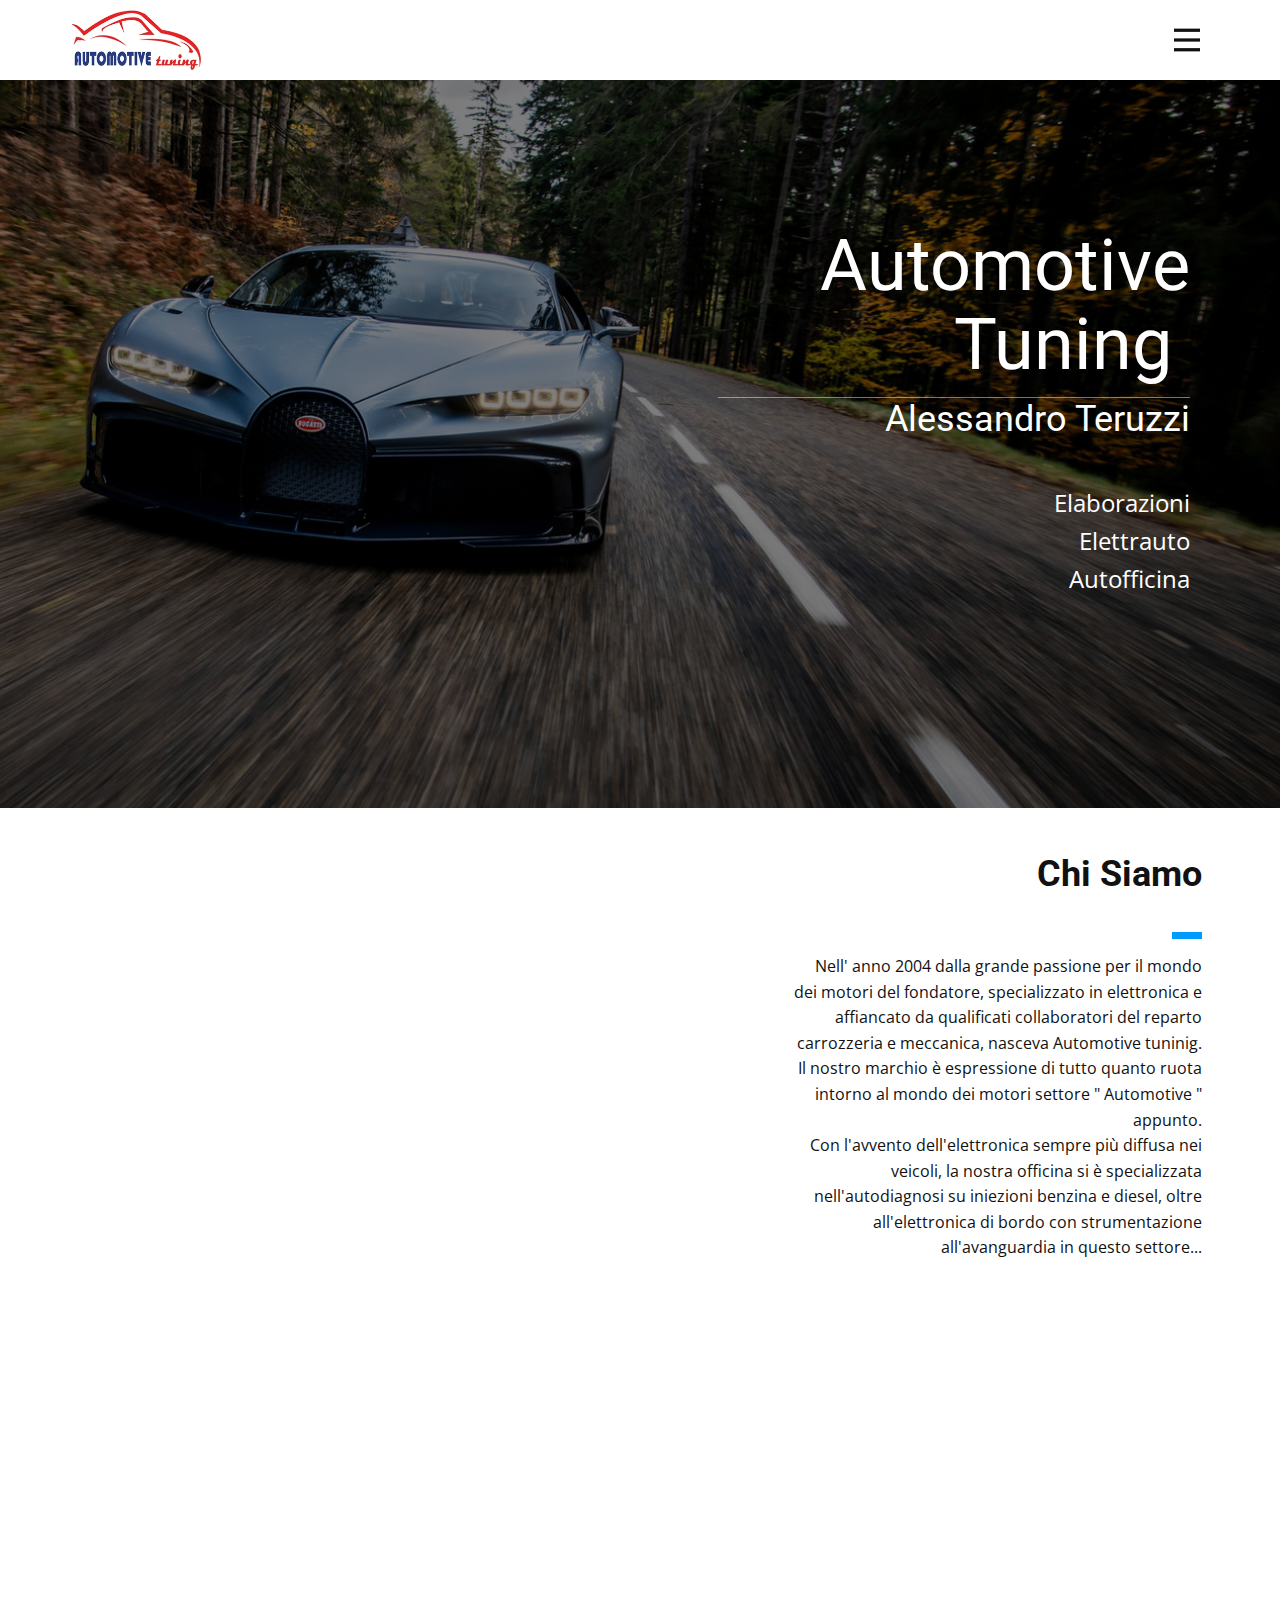
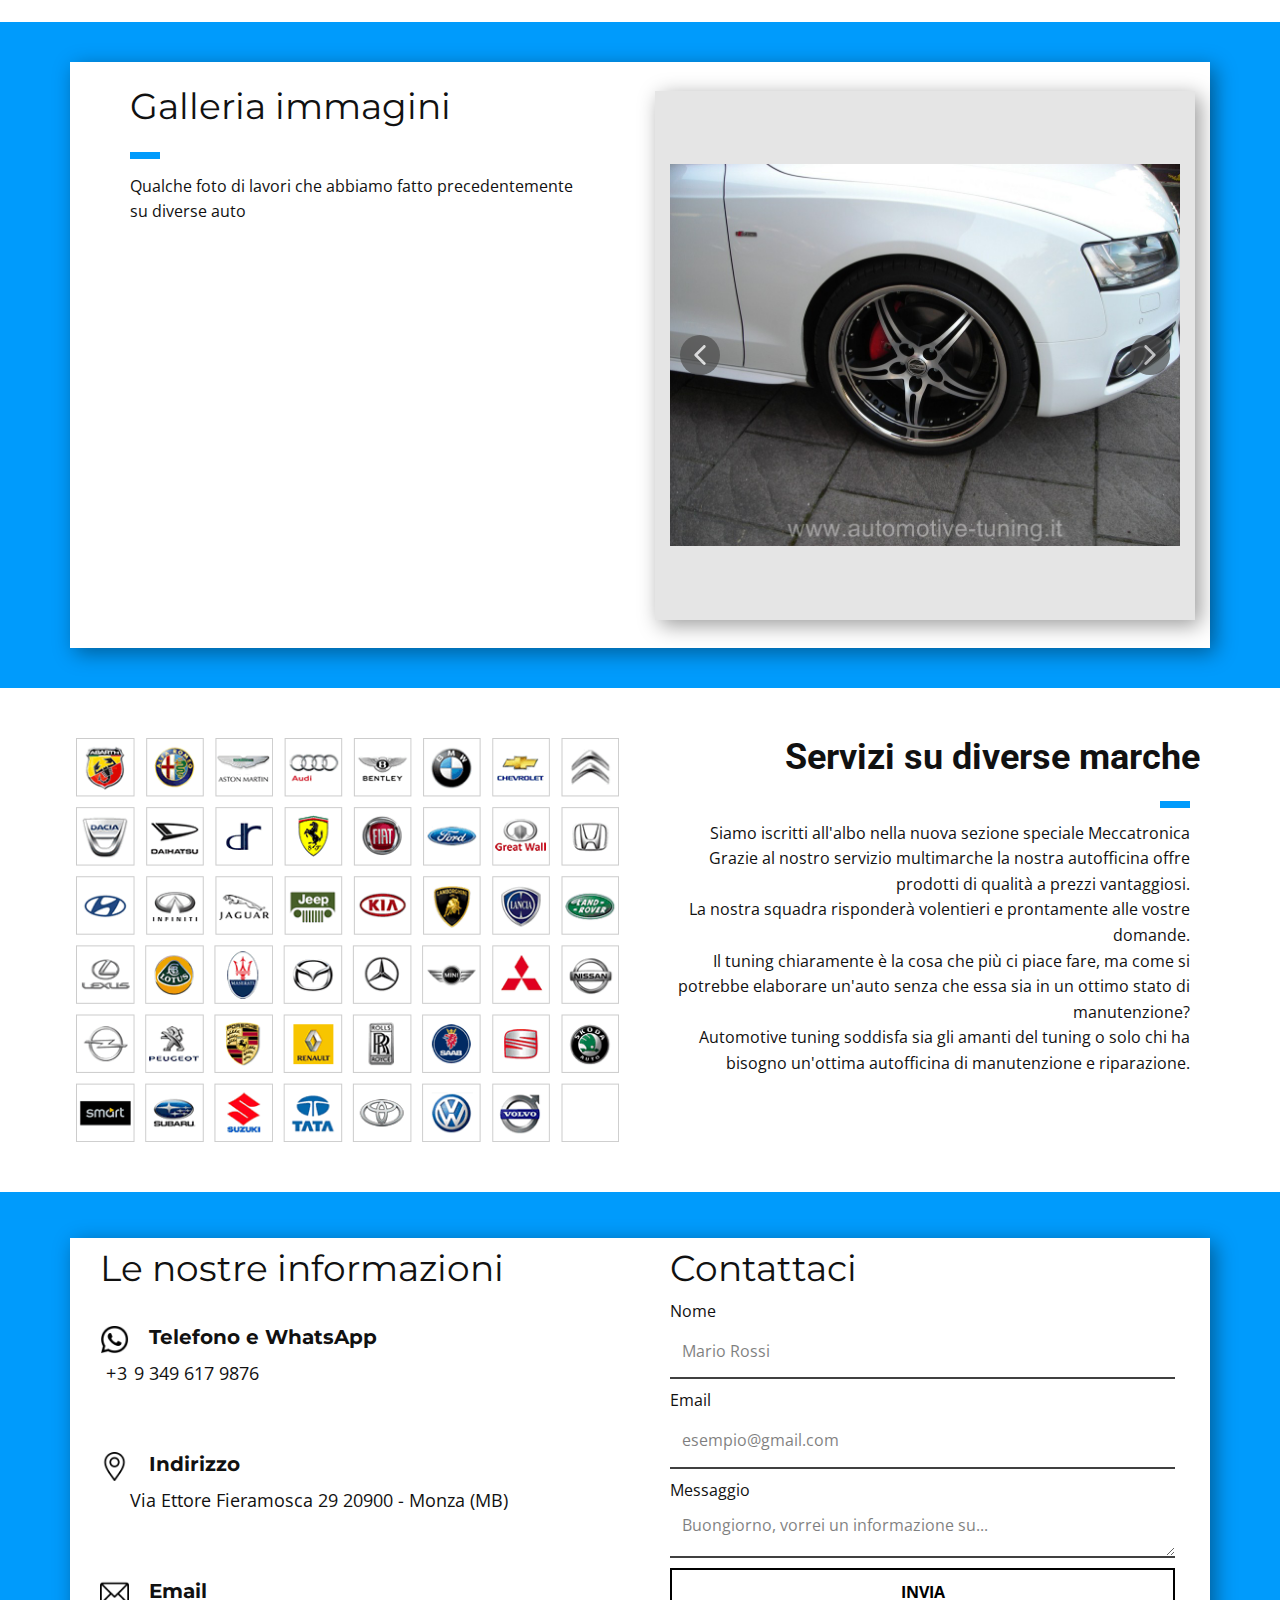
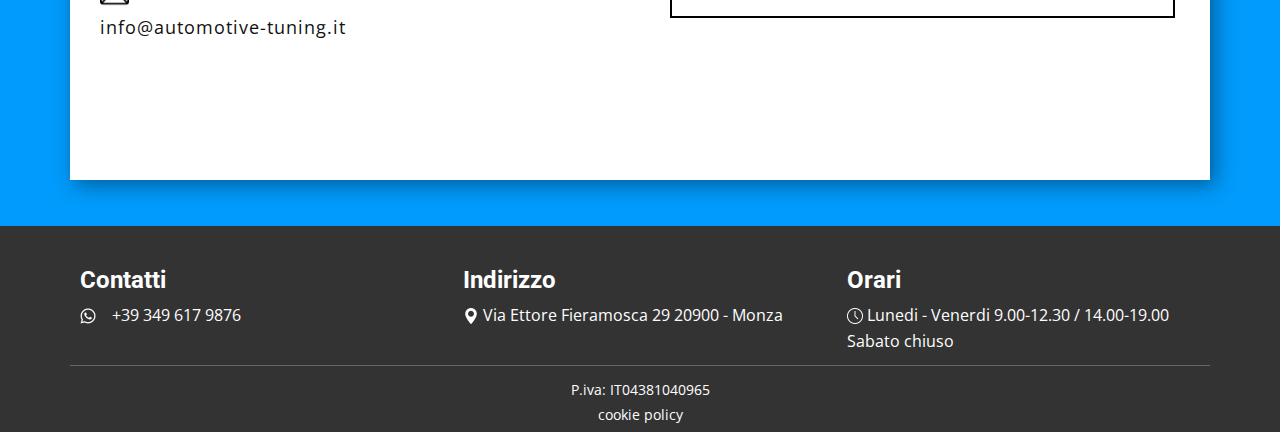
<file: index.html>
<!DOCTYPE html>
<html style="font-size: 16px;" lang="it"><head>
    <meta name="viewport" content="width=device-width, initial-scale=1.0">
    <meta charset="utf-8">
    <meta name="keywords" content="Uber&amp;apos;s aerial taxi play, Seeking an International&nbsp;Launch City, Everything is changing, Meet a model of&nbsp;flying taxi, Contact Uber, Is The Sleek Ride-Sharing Aircraft The Future Of Transportation?, This is Listof Resent News">
    <meta name="description" content="">
    <meta name="robots" content="noindex">
    <title>Home</title>
    <link rel="stylesheet" href="nicepage.css" media="screen">
<link rel="stylesheet" href="Home.css" media="screen">
    <script class="u-script" type="text/javascript" src="jquery.js" defer=""></script>
    <script class="u-script" type="text/javascript" src="nicepage.js" defer=""></script>
    <meta name="generator" content="Nicepage 5.9.10, nicepage.com">
    <meta name="referrer" content="origin">
    <link id="u-theme-google-font" rel="stylesheet" href="https://fonts.googleapis.com/css?family=Roboto:100,100i,300,300i,400,400i,500,500i,700,700i,900,900i|Open+Sans:300,300i,400,400i,500,500i,600,600i,700,700i,800,800i">
    <link id="u-page-google-font" rel="stylesheet" href="https://fonts.googleapis.com/css?family=Montserrat:100,100i,200,200i,300,300i,400,400i,500,500i,600,600i,700,700i,800,800i,900,900i">
    
    
    
    
    
    
    <script type="application/ld+json">{
		"@context": "http://schema.org",
		"@type": "Organization",
		"name": "Automotive Blu",
		"logo": "images/mt.jpg"
}</script>
    <meta name="theme-color" content="#009bfc">
    <meta property="og:title" content="Home">
    <meta property="og:description" content="">
    <meta property="og:type" content="website">
  <meta data-intl-tel-input-cdn-path="intlTelInput/"></head>
  <body data-home-page="Home.html" data-home-page-title="Home" class="u-body u-xl-mode" data-lang="it"><header class="u-clearfix u-header u-white u-header" id="sec-04a3"><div class="u-clearfix u-sheet u-sheet-1">
        <a href="https://nicepage.com" class="u-image u-logo u-image-1" data-image-width="260" data-image-height="126">
          <img src="images/mt.jpg" class="u-logo-image u-logo-image-1">
        </a>
        <nav class="u-menu u-menu-hamburger u-offcanvas u-menu-1" data-responsive-from="XL">
          <div class="menu-collapse" style="font-size: 1rem; letter-spacing: 0px;">
            <a class="u-button-style u-custom-left-right-menu-spacing u-custom-padding-bottom u-custom-top-bottom-menu-spacing u-nav-link u-text-active-palette-1-base u-text-hover-palette-2-base" href="#" style="padding: 5px 10px; font-size: calc(1em + 10px);">
              <svg class="u-svg-link" viewBox="0 0 24 24"><use xmlns:xlink="http://www.w3.org/1999/xlink" xlink:href="#menu-hamburger"></use></svg>
              <svg class="u-svg-content" version="1.1" id="menu-hamburger" viewBox="0 0 16 16" x="0px" y="0px" xmlns:xlink="http://www.w3.org/1999/xlink" xmlns="http://www.w3.org/2000/svg"><g><rect y="1" width="16" height="2"></rect><rect y="7" width="16" height="2"></rect><rect y="13" width="16" height="2"></rect>
</g></svg>
            </a>
          </div>
          <div class="u-custom-menu u-nav-container">
            <ul class="u-nav u-spacing-25 u-unstyled u-nav-1"><li class="u-nav-item"><a class="u-button-style u-nav-link u-text-body-color" href="Home.html">Home</a>
</li><li class="u-nav-item"><a class="u-button-style u-nav-link u-text-body-color" href="#">Azzurro</a>
</li><li class="u-nav-item"><a class="u-button-style u-nav-link u-text-body-color" href="#">Rosso</a>
</li></ul>
          </div>
          <div class="u-custom-menu u-nav-container-collapse">
            <div class="u-black u-container-style u-inner-container-layout u-opacity u-opacity-95 u-sidenav">
              <div class="u-inner-container-layout u-sidenav-overflow">
                <div class="u-menu-close"></div>
                <ul class="u-align-center u-nav u-popupmenu-items u-unstyled u-nav-2"><li class="u-nav-item"><a class="u-button-style u-nav-link" href="Home.html">Home</a>
</li><li class="u-nav-item"><a class="u-button-style u-nav-link" href="#">Azzurro</a>
</li><li class="u-nav-item"><a class="u-button-style u-nav-link" href="#">Rosso</a>
</li></ul>
              </div>
            </div>
            <div class="u-black u-menu-overlay u-opacity u-opacity-70"></div>
          </div>
        </nav>
      </div></header> 
    <section class="u-clearfix u-image u-shading u-section-1" src="" id="sec-5d33" data-image-width="1920" data-image-height="1080">
      <div class="u-clearfix u-sheet u-sheet-1">
        <div class="u-align-right u-container-style u-expanded-width-sm u-expanded-width-xs u-group u-similar-fill u-group-1">
          <div class="u-container-layout u-valign-middle-md u-container-layout-1">
            <h1 class="u-text u-title u-text-1">Automotive Tuning&nbsp;<span style="font-size: 3rem;">
                <br>
              </span>
            </h1>
            <div class="u-border-1 u-border-white u-line u-line-horizontal u-opacity u-opacity-45 u-line-1"></div>
            <h3 class="u-text u-text-default u-text-2">Alessandro Teruzzi</h3>
            <p class="u-large-text u-text u-text-variant u-text-3">Elaborazioni<br>Elettrauto<br>Autofficina
            </p>
          </div>
        </div>
      </div>
    </section>
    <section class="u-clearfix u-section-2" id="sec-1eba">
      <div class="u-clearfix u-sheet u-sheet-1">
        <div class="u-clearfix u-expanded-width-xs u-gutter-20 u-layout-wrap u-layout-wrap-1">
          <div class="u-gutter-0 u-layout">
            <div class="u-layout-col">
              <div class="u-size-30">
                <div class="u-layout-row">
                  <div class="u-align-center u-container-style u-layout-cell u-left-cell u-size-30 u-white u-layout-cell-1" data-animation-name="customAnimationIn" data-animation-duration="1000">
                    <div class="u-border-1 u-border-grey-15 u-container-layout u-valign-top u-container-layout-1"><span class="u-file-icon u-icon u-icon-circle u-palette-1-base u-text-white u-icon-1"><img src="images/3389815-3208ccf6.png" alt=""></span>
                      <h4 class="u-custom-font u-heading-font u-text u-text-1">Oscuramento Vetri</h4>
                      <p class="u-text u-text-2"> Oscuramento vetri omologato per Privacy, riparo dal sole e sicurezza, (infatti un vetro con pellicola in caso di rottura limiterà la proiezione dei cristalli verso gli occupanti del veicolo perchè saranno trattenuti dalla pellicola stessa).<br>Tuning esetito
                      </p>
                    </div>
                  </div>
                  <div class="u-align-center u-container-style u-layout-cell u-right-cell u-size-30 u-white u-layout-cell-2" data-animation-name="customAnimationIn" data-animation-duration="1000">
                    <div class="u-border-1 u-border-grey-15 u-container-layout u-valign-top-xl u-container-layout-2"><span class="u-file-icon u-icon u-icon-circle u-palette-1-base u-text-white u-icon-2"><img src="images/9593361-f137f9d2.png" alt=""></span>
                      <h4 class="u-custom-font u-heading-font u-text u-text-3">Vendita e installazione scarichi e filtri sportivi</h4>
                      <p class="u-text u-text-4"> Vendita e installazione scarichi sportivi completi e non, per ogni esigenza.
Trattiamo più di 10 marchi di famosi produttori sia italiani sia esteri. Filtri aria sportivi a pannello e kit specifici ad aspirazione diretta per alte prestazioni detti anche CAI (cold air intake)<br>
                      </p>
                    </div>
                  </div>
                </div>
              </div>
              <div class="u-size-30">
                <div class="u-layout-row">
                  <div class="u-align-center u-container-style u-layout-cell u-left-cell u-size-30 u-white u-layout-cell-3" data-animation-name="customAnimationIn" data-animation-duration="1000">
                    <div class="u-border-1 u-border-grey-15 u-container-layout u-valign-top u-container-layout-3"><span class="u-file-icon u-icon u-icon-circle u-palette-1-base u-text-white u-icon-3"><img src="images/31823-2294f9e8.png" alt=""></span>
                      <h4 class="u-custom-font u-heading-font u-text u-text-5">Tagliandi e revisioni</h4>
                      <p class="u-text u-text-6">Tagliandi, olio, filtri freni, e revisioni su una vasta gamma di auto.<br>Ricarica climatizzatori, autodiagnosi elettronica, autorparazioni&nbsp;
                      </p>
                    </div>
                  </div>
                  <div class="u-align-center u-container-style u-layout-cell u-right-cell u-size-30 u-white u-layout-cell-4" data-animation-name="customAnimationIn" data-animation-duration="1000">
                    <div class="u-border-1 u-border-grey-15 u-container-layout u-valign-top-xl u-container-layout-4"><span class="u-file-icon u-icon u-icon-circle u-palette-1-base u-text-white u-icon-4"><img src="images/6673979-336d9867.png" alt=""></span>
                      <h4 class="u-custom-font u-heading-font u-text u-text-7">Ottimizazione centraline<br>
                      </h4>
                      <p class="u-text u-text-8"> Ottimizzazione centraline iniezione e centraline aggiuntive, modifiche elettronice gestione FAP</p>
                    </div>
                  </div>
                </div>
              </div>
            </div>
          </div>
        </div>
        <div class="u-align-right-lg u-align-right-md u-align-right-sm u-align-right-xl u-container-style u-expanded-width-xs u-group u-similar-fill u-group-1">
          <div class="u-container-layout u-container-layout-5">
            <h2 class="u-align-center-xs u-text u-text-9">
              <span style="font-weight: 700;">Chi Siamo</span>
              <br>
            </h2>
            <div class="u-border-7 u-border-palette-1-base u-line u-line-horizontal u-line-1"></div>
            <p class="u-align-justify-xs u-text u-text-10"> Nell' anno 2004 dalla grande passione per il mondo dei motori del fondatore, specializzato in elettronica e affiancato da qualificati collaboratori del reparto carrozzeria e meccanica, nasceva Automotive tuninig.
Il nostro marchio è espressione di tutto quanto ruota intorno al mondo dei motori settore " Automotive " appunto.<br>Con l'avvento dell'elettronica sempre più diffusa nei veicoli, la nostra officina si è specializzata nell'autodiagnosi su iniezioni benzina e diesel,
oltre all'elettronica di bordo con strumentazione all'avanguardia in questo settore...
            </p>
          </div>
        </div>
      </div>
    </section>
    <section class="u-clearfix u-palette-1-base u-section-3" id="sec-5ad5">
      <div class="u-clearfix u-sheet u-valign-middle-xl u-sheet-1">
        <div class="u-container-style u-expanded-width u-grey-10 u-group u-group-1">
          <div class="u-container-layout u-container-layout-1">
            <div class="u-clearfix u-expanded-width u-gutter-0 u-layout-wrap u-white u-layout-wrap-1">
              <div class="u-gutter-0 u-layout">
                <div class="u-layout-row">
                  <div class="u-align-center-xs u-align-left-lg u-align-left-md u-align-left-sm u-align-left-xl u-container-style u-layout-cell u-size-30 u-layout-cell-1">
                    <div class="u-container-layout u-container-layout-2">
                      <h2 class="u-custom-font u-font-montserrat u-text u-text-1">Galleria immagini</h2>
                      <div class="u-border-7 u-border-palette-1-base u-line u-line-horizontal u-line-1"></div>
                      <p class="u-text u-text-2">Qualche foto di lavori che abbiamo fatto precedentemente su diverse auto</p>
                      <div class="u-shape u-shape-1"></div>
                      <div class="u-shape u-shape-2"></div>
                    </div>
                  </div>
                  <div class="u-container-style u-layout-cell u-size-30 u-layout-cell-2">
                    <div class="u-container-layout u-valign-middle u-container-layout-3">
                      <div class="u-container-style u-grey-10 u-group u-group-2">
                        <div class="u-container-layout u-valign-middle u-container-layout-4">
                          <div class="u-carousel u-gallery u-gallery-slider u-layout-carousel u-lightbox u-no-transition u-show-text-none u-gallery-1" data-interval="5000" data-u-ride="carousel" id="carousel-cf0f">
                            <ol class="u-absolute-hcenter u-carousel-indicators u-hidden u-carousel-indicators-1">
                              <li data-u-target="#carousel-cf0f" data-u-slide-to="0" class="u-active u-grey-70 u-shape-circle" style="width: 10px; height: 10px;"></li>
                              <li data-u-target="#carousel-cf0f" data-u-slide-to="1" class="u-grey-70 u-shape-circle" style="width: 10px; height: 10px;"></li>
                              <li data-u-target="#carousel-cf0f" data-u-slide-to="2" class="u-grey-70 u-shape-circle" style="width: 10px; height: 10px;"></li>
                              <li data-u-target="#carousel-cf0f" data-u-slide-to="3" class="u-grey-70 u-shape-circle" style="width: 10px; height: 10px;"></li>
                              <li data-u-target="#carousel-cf0f" data-u-slide-to="4" class="u-grey-70 u-shape-circle" style="width: 10px; height: 10px;"></li>
                              <li data-u-target="#carousel-cf0f" data-u-slide-to="5" class="u-grey-70 u-shape-circle" style="width: 10px; height: 10px;"></li>
                              <li data-u-target="#carousel-cf0f" data-u-slide-to="6" class="u-grey-70 u-shape-circle" style="width: 10px; height: 10px;"></li>
                              <li data-u-target="#carousel-cf0f" data-u-slide-to="7" class="u-grey-70 u-shape-circle" style="width: 10px; height: 10px;"></li>
                              <li data-u-target="#carousel-cf0f" data-u-slide-to="8" class="u-grey-70 u-shape-circle" style="width: 10px; height: 10px;"></li>
                              <li data-u-target="#carousel-cf0f" data-u-slide-to="9" class="u-grey-70 u-shape-circle" style="width: 10px; height: 10px;"></li>
                              <li data-u-target="#carousel-cf0f" data-u-slide-to="10" class="u-grey-70 u-shape-circle" style="width: 10px; height: 10px;"></li>
                            </ol>
                            <div class="u-carousel-inner u-gallery-inner" role="listbox">
                              <div class="u-active u-carousel-item u-effect-hover-zoom u-gallery-item u-carousel-item-1" data-image-width="1024" data-image-height="768">
                                <div class="u-back-slide">
                                  <img class="u-back-image u-expanded u-image-contain" src="images/DSCN2115_Copia.jfif">
                                </div>
                                <div class="u-align-center u-over-slide u-shading u-valign-bottom u-over-slide-1">
                                  <h3 class="u-gallery-heading"></h3>
                                  <p class="u-gallery-text"></p>
                                </div>
                                <style data-mode="XL" data-visited="true"></style>
                                <style data-mode="LG" data-visited="true"></style>
                                <style data-mode="MD"></style>
                                <style data-mode="SM"></style>
                                <style data-mode="XS" data-visited="true"></style>
                              </div>
                              <div class="u-carousel-item u-effect-hover-zoom u-gallery-item u-carousel-item-2">
                                <div class="u-back-slide" data-image-width="1062" data-image-height="1062">
                                  <img class="u-back-image u-expanded u-image-contain" src="images/333631723_921107018916387_8816393047424161190_n.webp" alt="">
                                </div>
                                <div class="u-align-center u-over-slide u-shading u-valign-bottom u-over-slide-2">
                                  <h3 class="u-gallery-heading"></h3>
                                  <p class="u-gallery-text"></p>
                                </div>
                              </div>
                              <div class="u-carousel-item u-effect-hover-zoom u-gallery-item u-carousel-item-3">
                                <div class="u-back-slide" data-image-width="480" data-image-height="566">
                                  <img class="u-back-image u-expanded u-image-contain" src="images/333341516_173638595382705_4378703202907935500_n.webp">
                                </div>
                                <div class="u-align-center u-over-slide u-shading u-valign-bottom u-over-slide-3">
                                  <h3 class="u-gallery-heading">Titolo di Esempio</h3>
                                  <p class="u-gallery-text">Esempio di Testo</p>
                                </div>
                              </div>
                              <div class="u-carousel-item u-effect-hover-zoom u-gallery-item u-carousel-item-4">
                                <div class="u-back-slide" data-image-width="1078" data-image-height="1078">
                                  <img class="u-back-image u-expanded u-image-contain u-back-image-4" src="images/333319716_754653125970388_2729235744894490060_n.webp">
                                </div>
                                <div class="u-align-center u-over-slide u-shading u-valign-bottom u-over-slide-4">
                                  <h3 class="u-gallery-heading">Titolo di Esempio</h3>
                                  <p class="u-gallery-text">Esempio di Testo</p>
                                </div>
                              </div>
                              <div class="u-carousel-item u-effect-hover-zoom u-gallery-item u-carousel-item-5">
                                <div class="u-back-slide" data-image-width="1080" data-image-height="1080">
                                  <img class="u-back-image u-expanded u-image-contain" src="images/341186561_624939552830760_3018879762247205338_n.webp">
                                </div>
                                <div class="u-align-center u-over-slide u-shading u-valign-bottom u-over-slide-5">
                                  <h3 class="u-gallery-heading">Titolo di Esempio</h3>
                                  <p class="u-gallery-text">Esempio di Testo</p>
                                </div>
                              </div>
                              <div class="u-carousel-item u-effect-hover-zoom u-gallery-item u-carousel-item-6">
                                <div class="u-back-slide" data-image-width="1080" data-image-height="1350">
                                  <img class="u-back-image u-expanded u-image-contain u-back-image-6" src="images/332167234_578697534148943_319769747460260079_n.webp">
                                </div>
                                <div class="u-align-center u-over-slide u-shading u-valign-bottom u-over-slide-6">
                                  <h3 class="u-gallery-heading">Titolo di Esempio</h3>
                                  <p class="u-gallery-text">Esempio di Testo</p>
                                </div>
                              </div>
                              <div class="u-carousel-item u-effect-hover-zoom u-gallery-item u-carousel-item-7" data-image-width="1024" data-image-height="768">
                                <div class="u-back-slide" data-image-width="1080" data-image-height="1080">
                                  <img class="u-back-image u-expanded u-image-contain" src="images/342382192_3574053389492990_516630898969919489_n.webp">
                                </div>
                                <div class="u-align-center u-over-slide u-shading u-valign-bottom u-over-slide-7">
                                  <h3 class="u-gallery-heading"></h3>
                                  <p class="u-gallery-text"></p>
                                </div>
                                <style data-mode="XL" data-visited="true"></style>
                                <style data-mode="LG" data-visited="true"></style>
                                <style data-mode="MD"></style>
                                <style data-mode="SM"></style>
                                <style data-mode="XS" data-visited="true"></style>
                              </div>
                              <div class="u-carousel-item u-effect-hover-zoom u-gallery-item u-carousel-item-8" data-image-width="1024" data-image-height="768">
                                <div class="u-back-slide" data-image-width="480" data-image-height="546">
                                  <img class="u-back-image u-expanded u-image-contain" src="images/329554011_541293481491926_7751132011939070008_n.webp">
                                </div>
                                <div class="u-align-center u-over-slide u-shading u-valign-bottom u-over-slide-8">
                                  <h3 class="u-gallery-heading"></h3>
                                  <p class="u-gallery-text"></p>
                                </div>
                                <style data-mode="XL" data-visited="true"></style>
                                <style data-mode="LG" data-visited="true"></style>
                                <style data-mode="MD"></style>
                                <style data-mode="SM"></style>
                                <style data-mode="XS" data-visited="true"></style>
                              </div>
                              <div class="u-carousel-item u-effect-hover-zoom u-gallery-item u-carousel-item-9" data-image-width="1024" data-image-height="768">
                                <div class="u-back-slide" data-image-width="1043" data-image-height="1043">
                                  <img class="u-back-image u-expanded u-image-contain" src="images/332259287_2102730123251121_6982954344612807937_n.webp">
                                </div>
                                <div class="u-align-center u-over-slide u-shading u-valign-bottom u-over-slide-9">
                                  <h3 class="u-gallery-heading"></h3>
                                  <p class="u-gallery-text"></p>
                                </div>
                                <style data-mode="XL" data-visited="true"></style>
                                <style data-mode="LG" data-visited="true"></style>
                                <style data-mode="MD"></style>
                                <style data-mode="SM"></style>
                                <style data-mode="XS" data-visited="true"></style>
                              </div>
                              <div class="u-carousel-item u-effect-hover-zoom u-gallery-item u-carousel-item-10" data-image-width="1024" data-image-height="768">
                                <div class="u-back-slide" data-image-width="1080" data-image-height="1187">
                                  <img class="u-back-image u-expanded u-image-contain" src="images/332180078_923971121969795_8182275175766053003_n.webp">
                                </div>
                                <div class="u-align-center u-over-slide u-shading u-valign-bottom u-over-slide-10">
                                  <h3 class="u-gallery-heading"></h3>
                                  <p class="u-gallery-text"></p>
                                </div>
                                <style data-mode="XL" data-visited="true"></style>
                                <style data-mode="LG" data-visited="true"></style>
                                <style data-mode="MD"></style>
                                <style data-mode="SM"></style>
                                <style data-mode="XS" data-visited="true"></style>
                              </div>
                              <div class="u-carousel-item u-effect-hover-zoom u-gallery-item u-carousel-item-11" data-image-width="1024" data-image-height="768">
                                <div class="u-back-slide">
                                  <img class="u-back-image u-expanded u-image-contain" src="images/DSCN1954_Copia.jfif">
                                </div>
                                <div class="u-align-center u-over-slide u-shading u-valign-bottom u-over-slide-11">
                                  <h3 class="u-gallery-heading"></h3>
                                  <p class="u-gallery-text"></p>
                                </div>
                                <style data-mode="XL" data-visited="true"></style>
                                <style data-mode="LG" data-visited="true"></style>
                                <style data-mode="MD"></style>
                                <style data-mode="SM"></style>
                                <style data-mode="XS" data-visited="true"></style>
                              </div>
                            </div>
                            <a class="u-absolute-vcenter u-carousel-control u-carousel-control-prev u-grey-70 u-icon-circle u-opacity u-opacity-70 u-spacing-10 u-text-white u-carousel-control-1" href="#carousel-cf0f" role="button" data-u-slide="prev">
                              <span aria-hidden="true">
                                <svg viewBox="0 0 451.847 451.847"><path d="M97.141,225.92c0-8.095,3.091-16.192,9.259-22.366L300.689,9.27c12.359-12.359,32.397-12.359,44.751,0
c12.354,12.354,12.354,32.388,0,44.748L173.525,225.92l171.903,171.909c12.354,12.354,12.354,32.391,0,44.744
c-12.354,12.365-32.386,12.365-44.745,0l-194.29-194.281C100.226,242.115,97.141,234.018,97.141,225.92z"></path></svg>
                              </span>
                              <span class="sr-only">
                                <svg viewBox="0 0 451.847 451.847"><path d="M97.141,225.92c0-8.095,3.091-16.192,9.259-22.366L300.689,9.27c12.359-12.359,32.397-12.359,44.751,0
c12.354,12.354,12.354,32.388,0,44.748L173.525,225.92l171.903,171.909c12.354,12.354,12.354,32.391,0,44.744
c-12.354,12.365-32.386,12.365-44.745,0l-194.29-194.281C100.226,242.115,97.141,234.018,97.141,225.92z"></path></svg>
                              </span>
                            </a>
                            <a class="u-absolute-vcenter u-carousel-control u-carousel-control-next u-grey-70 u-icon-circle u-opacity u-opacity-70 u-spacing-10 u-text-white u-carousel-control-2" href="#carousel-cf0f" role="button" data-u-slide="next">
                              <span aria-hidden="true">
                                <svg viewBox="0 0 451.846 451.847"><path d="M345.441,248.292L151.154,442.573c-12.359,12.365-32.397,12.365-44.75,0c-12.354-12.354-12.354-32.391,0-44.744
L278.318,225.92L106.409,54.017c-12.354-12.359-12.354-32.394,0-44.748c12.354-12.359,32.391-12.359,44.75,0l194.287,194.284
c6.177,6.18,9.262,14.271,9.262,22.366C354.708,234.018,351.617,242.115,345.441,248.292z"></path></svg>
                              </span>
                              <span class="sr-only">
                                <svg viewBox="0 0 451.846 451.847"><path d="M345.441,248.292L151.154,442.573c-12.359,12.365-32.397,12.365-44.75,0c-12.354-12.354-12.354-32.391,0-44.744
L278.318,225.92L106.409,54.017c-12.354-12.359-12.354-32.394,0-44.748c12.354-12.359,32.391-12.359,44.75,0l194.287,194.284
c6.177,6.18,9.262,14.271,9.262,22.366C354.708,234.018,351.617,242.115,345.441,248.292z"></path></svg>
                              </span>
                            </a>
                          </div>
                        </div>
                      </div>
                    </div>
                  </div>
                </div>
              </div>
            </div>
          </div>
        </div>
      </div>
    </section>
    <section class="u-clearfix u-section-4" id="sec-d715">
      <div class="u-clearfix u-sheet u-valign-middle-lg u-valign-middle-sm u-valign-middle-xl u-sheet-1">
        <div class="u-clearfix u-expanded-width u-gutter-30 u-layout-wrap u-layout-wrap-1">
          <div class="u-layout">
            <div class="u-layout-row">
              <div class="u-align-left u-container-style u-layout-cell u-left-cell u-size-30 u-layout-cell-1">
                <div class="u-container-layout u-valign-middle-lg u-valign-middle-md u-valign-middle-xl">
                  <img class="u-expanded-width-sm u-expanded-width-xs u-image u-image-contain u-image-1" src="images/loghi_marchi.gif" data-image-width="557" data-image-height="415">
                </div>
              </div>
              <div class="u-align-center-sm u-align-right-lg u-align-right-md u-align-right-xl u-container-style u-layout-cell u-right-cell u-similar-fill u-size-30 u-layout-cell-2">
                <div class="u-container-layout u-valign-bottom-lg u-valign-bottom-md u-valign-bottom-sm u-valign-bottom-xs u-container-layout-2">
                  <h2 class="u-align-center-xs u-text u-text-1">Servizi su diverse marche</h2>
                  <div class="u-border-7 u-border-palette-1-base u-line u-line-horizontal u-line-1"></div>
                  <p class="u-align-justify-xs u-text u-text-2"> Siamo iscritti all'albo nella nuova sezione speciale Meccatronica <br>Grazie al nostro servizio multimarche la nostra autofficina offre prodotti di qualità a prezzi vantaggiosi.<br>La nostra squadra risponderà volentieri e prontamente alle vostre domande.<br>Il tuning chiaramente è la cosa che più ci piace fare, ma come si potrebbe elaborare un'auto senza che essa sia in un ottimo stato di manutenzione? <br>Automotive tuning soddisfa sia gli amanti del tuning o solo chi ha bisogno un'ottima autofficina di manutenzione e riparazione.
                  </p>
                </div>
              </div>
            </div>
          </div>
        </div>
      </div>
    </section>
    <section class="u-clearfix u-palette-1-base u-section-5" id="contact">
      <div class="u-clearfix u-sheet u-valign-middle u-sheet-1">
        <div class="u-container-style u-expanded-width u-grey-10 u-group u-group-1">
          <div class="u-container-layout u-valign-top-lg u-valign-top-md u-valign-top-sm u-valign-top-xs u-container-layout-1">
            <div class="u-clearfix u-expanded-width u-gutter-0 u-layout-wrap u-white u-layout-wrap-1">
              <div class="u-gutter-0 u-layout">
                <div class="u-layout-row">
                  <div class="u-container-style u-layout-cell u-size-30 u-layout-cell-1">
                    <div class="u-container-layout u-valign-top u-container-layout-2">
                      <h2 class="u-custom-font u-font-montserrat u-text u-text-1">Le nostre informazioni</h2>
                      <div class="u-expanded-width-lg u-expanded-width-md u-expanded-width-sm u-expanded-width-xl u-list u-list-1">
                        <div class="u-repeater u-repeater-1">
                          <div class="u-container-style u-list-item u-repeater-item u-shape-rectangle">
                            <div class="u-container-layout u-similar-container u-container-layout-3"><span class="u-file-icon u-icon u-icon-1"><img src="images/1384023.png" alt=""></span>
                              <h4 class="u-custom-font u-font-montserrat u-hover-feature u-text u-text-2">Telefono e WhatsApp</h4>
                              <p class="u-text u-text-3">
                                <a href="https://nicepage.com/c/medicine-science-html-templates" class="u-active-none u-border-active-palette-2-base u-border-hover-palette-2-base u-border-none u-btn u-button-link u-button-style u-hover-none u-none u-text-active-palette-2-base u-text-body-color u-text-hover-palette-2-base u-btn-1"><span class="u-icon"></span>&nbsp;​+3
                                </a>9&nbsp;​349 617 9876
                              </p>
                            </div>
                          </div>
                          <div class="u-container-style u-list-item u-repeater-item u-shape-rectangle">
                            <div class="u-container-layout u-similar-container u-container-layout-4"><span class="u-file-icon u-icon u-text-black u-icon-3"><img src="images/13.png" alt=""></span>
                              <h4 class="u-custom-font u-font-montserrat u-hover-feature u-text u-text-4">Indirizzo</h4>
                              <p class="u-text u-text-5">
                                <a class="u-active-none u-border-none u-btn u-button-link u-button-style u-hover-none u-none u-text-body-color u-btn-2" href="https://www.google.com/maps/place/Automotive+Tuning+Di+Teruzzi+Alessandro/@45.5712236,9.3016684,17z/data=!3m1!4b1!4m6!3m5!1s0x4786b9d7518b7761:0x8a4ef73e8f5af155!8m2!3d45.5712237!4d9.3065393!16s%2Fg%2F1th627mw"> Via Ettore Fieramosca 29 20900 - Monza (MB)</a>
                              </p>
                            </div>
                          </div>
                          <div class="u-container-style u-list-item u-repeater-item u-shape-rectangle">
                            <div class="u-container-layout u-similar-container u-container-layout-5"><span class="u-file-icon u-icon u-text-black u-icon-4"><img src="images/15.png" alt=""></span>
                              <h4 class="u-custom-font u-font-montserrat u-hover-feature u-text u-text-6">Email</h4>
                              <p class="u-text u-text-7">
                                <a href="https://nicepage.com/k/loans-website-templates" class="u-active-none u-border-active-palette-2-base u-border-hover-palette-2-base u-btn u-button-link u-button-style u-hover-none u-none u-text-active-palette-2-base u-text-body-color u-text-hover-palette-2-base u-btn-3" data-animation-name="" data-animation-duration="0" data-animation-delay="0" data-animation-direction=""> info@automotive-tuning.it</a>
                              </p>
                            </div>
                          </div>
                        </div>
                      </div>
                      <div class="u-expanded-width u-shape u-shape-1"></div>
                      <div class="u-expanded-width u-shape u-shape-2"></div>
                      <div class="u-expanded-width u-shape u-shape-3"></div>
                    </div>
                  </div>
                  <div class="u-container-style u-layout-cell u-size-30 u-layout-cell-2">
                    <div class="u-container-layout u-container-layout-6">
                      <h2 class="u-custom-font u-font-montserrat u-text u-text-8">Contattaci</h2>
                      <div class="u-align-left u-expanded-width-xs u-form u-form-1">
                        <form action="https://forms.nicepagesrv.com/v2/form/process" class="u-clearfix u-form-spacing-9 u-form-vertical u-inner-form" style="padding: 0px;" source="email" name="form">
                          <div class="u-form-group u-form-name u-label-top">
                            <label for="name-5a14" class="u-label" wfd-invisible="true">Nome</label>
                            <input type="text" placeholder="Mario Rossi" id="name-5a14" name="name" class="u-border-2 u-border-grey-75 u-border-no-left u-border-no-right u-border-no-top u-input u-input-rectangle u-input-1" required="">
                          </div>
                          <div class="u-form-email u-form-group u-label-top">
                            <label for="email-5a14" class="u-label" wfd-invisible="true">Email</label>
                            <input type="email" placeholder="esempio@gmail.com" id="email-5a14" name="mariorossi@gmail.com" class="u-border-2 u-border-grey-75 u-border-no-left u-border-no-right u-border-no-top u-input u-input-rectangle u-input-2" required="">
                          </div>
                          <div class="u-form-group u-form-message u-label-top u-form-group-3">
                            <label for="message-4ed3" class="u-label">Messaggio</label>
                            <textarea placeholder="Buongiorno, vorrei un informazione su..." rows="4" cols="50" id="message-4ed3" name="message" class="u-border-2 u-border-grey-75 u-border-no-left u-border-no-right u-border-no-top u-input u-input-rectangle u-input-3" required=""></textarea>
                          </div>
                          <div class="u-align-right u-form-group u-form-submit u-label-top">
                            <a href="#" class="u-border-2 u-border-black u-btn u-btn-submit u-button-style u-hover-black u-none u-text-active-white u-text-black u-text-hover-white u-btn-4">Invia<br>
                            </a>
                            <input type="submit" value="submit" class="u-form-control-hidden" wfd-invisible="true">
                          </div>
                          <div class="u-form-send-message u-form-send-success" wfd-invisible="true"> Thank you! Your message has been sent. </div>
                          <div class="u-form-send-error u-form-send-message" wfd-invisible="true"> Unable to send your message. Please fix errors then try again. </div>
                          <input type="hidden" value="" name="recaptchaResponse" wfd-invisible="true">
                          <input type="hidden" name="formServices" value="993e52695aa7769d45a9cd5ac4159652">
                        </form>
                      </div>
                      <div class="u-shape u-shape-4"></div>
                      <div class="u-shape u-shape-5"></div>
                      <div class="u-shape u-shape-6"></div>
                    </div>
                  </div>
                </div>
              </div>
            </div>
          </div>
        </div>
      </div>
      
      
      
    </section>
    
    
    <footer class="u-clearfix u-footer u-grey-80" id="sec-d3b8"><div class="u-clearfix u-sheet u-sheet-1">
        <div class="u-expanded-width u-list u-list-1">
          <div class="u-repeater u-repeater-1">
            <div class="u-container-style u-list-item u-repeater-item">
              <div class="u-container-layout u-similar-container u-container-layout-1">
                <h4 class="u-text u-text-default u-text-1">Contatti</h4>
                <p class="u-text u-text-2"><span class="u-file-icon u-icon u-text-white"><img src="images/1384023-9ba58cb5.png" alt=""></span>&nbsp; <a href="https://nicepage.com/c/medicine-science-html-templates" class="u-active-none u-border-none u-btn u-button-style u-hover-none u-none u-text-palette-1-base u-btn-1">&nbsp; </a>&nbsp;​+39&nbsp;​349 617 9876
                </p>
              </div>
            </div>
            <div class="u-container-style u-list-item u-repeater-item">
              <div class="u-container-layout u-similar-container u-container-layout-2">
                <h4 class="u-text u-text-default u-text-3">Indirizzo</h4>
                <p class="u-text u-text-4"><span class="u-file-icon u-icon u-text-white"><img src="images/447031-74fd3a50.png" alt=""></span>&nbsp;​​Via Ettore Fieramosca 29 20900 - Monza
                </p>
              </div>
            </div>
            <div class="u-container-style u-list-item u-repeater-item">
              <div class="u-container-layout u-similar-container u-container-layout-3">
                <h4 class="u-text u-text-default u-text-5">Orari</h4>
                <p class="u-text u-text-6"><span class="u-file-icon u-icon u-text-white"><img src="images/2088617-ff20506a.png" alt=""></span> Lunedi - Venerdi 9.00-12.30 / 14.00-19.00 Sabato chiuso<br>
                </p>
              </div>
            </div>
          </div>
        </div>
        <div class="u-align-left u-border-1 u-border-white u-expanded-width u-line u-line-horizontal u-opacity u-opacity-25 u-line-1"></div>
        <p class="u-align-center u-small-text u-text u-text-variant u-text-7"> P.iva: IT04381040965</p>
        <p class="u-align-center u-small-text u-text u-text-variant u-text-8">cookie policy</p>
      </div></footer><span style="height: 64px; width: 64px; margin-left: 0px; margin-right: auto; margin-top: 0px; background-image: none; right: 20px; bottom: 20px; padding: 14px;" class="u-back-to-top u-icon u-icon-circle u-opacity u-opacity-85 u-palette-1-base u-text-white" data-href="#">
        <svg class="u-svg-link" preserveAspectRatio="xMidYMin slice" viewBox="0 0 551.13 551.13"><use xmlns:xlink="http://www.w3.org/1999/xlink" xlink:href="#svg-1d98"></use></svg>
        <svg class="u-svg-content" enable-background="new 0 0 551.13 551.13" viewBox="0 0 551.13 551.13" xmlns="http://www.w3.org/2000/svg" id="svg-1d98"><path d="m275.565 189.451 223.897 223.897h51.668l-275.565-275.565-275.565 275.565h51.668z"></path></svg>
    </span>
  
</body></html>
</file>
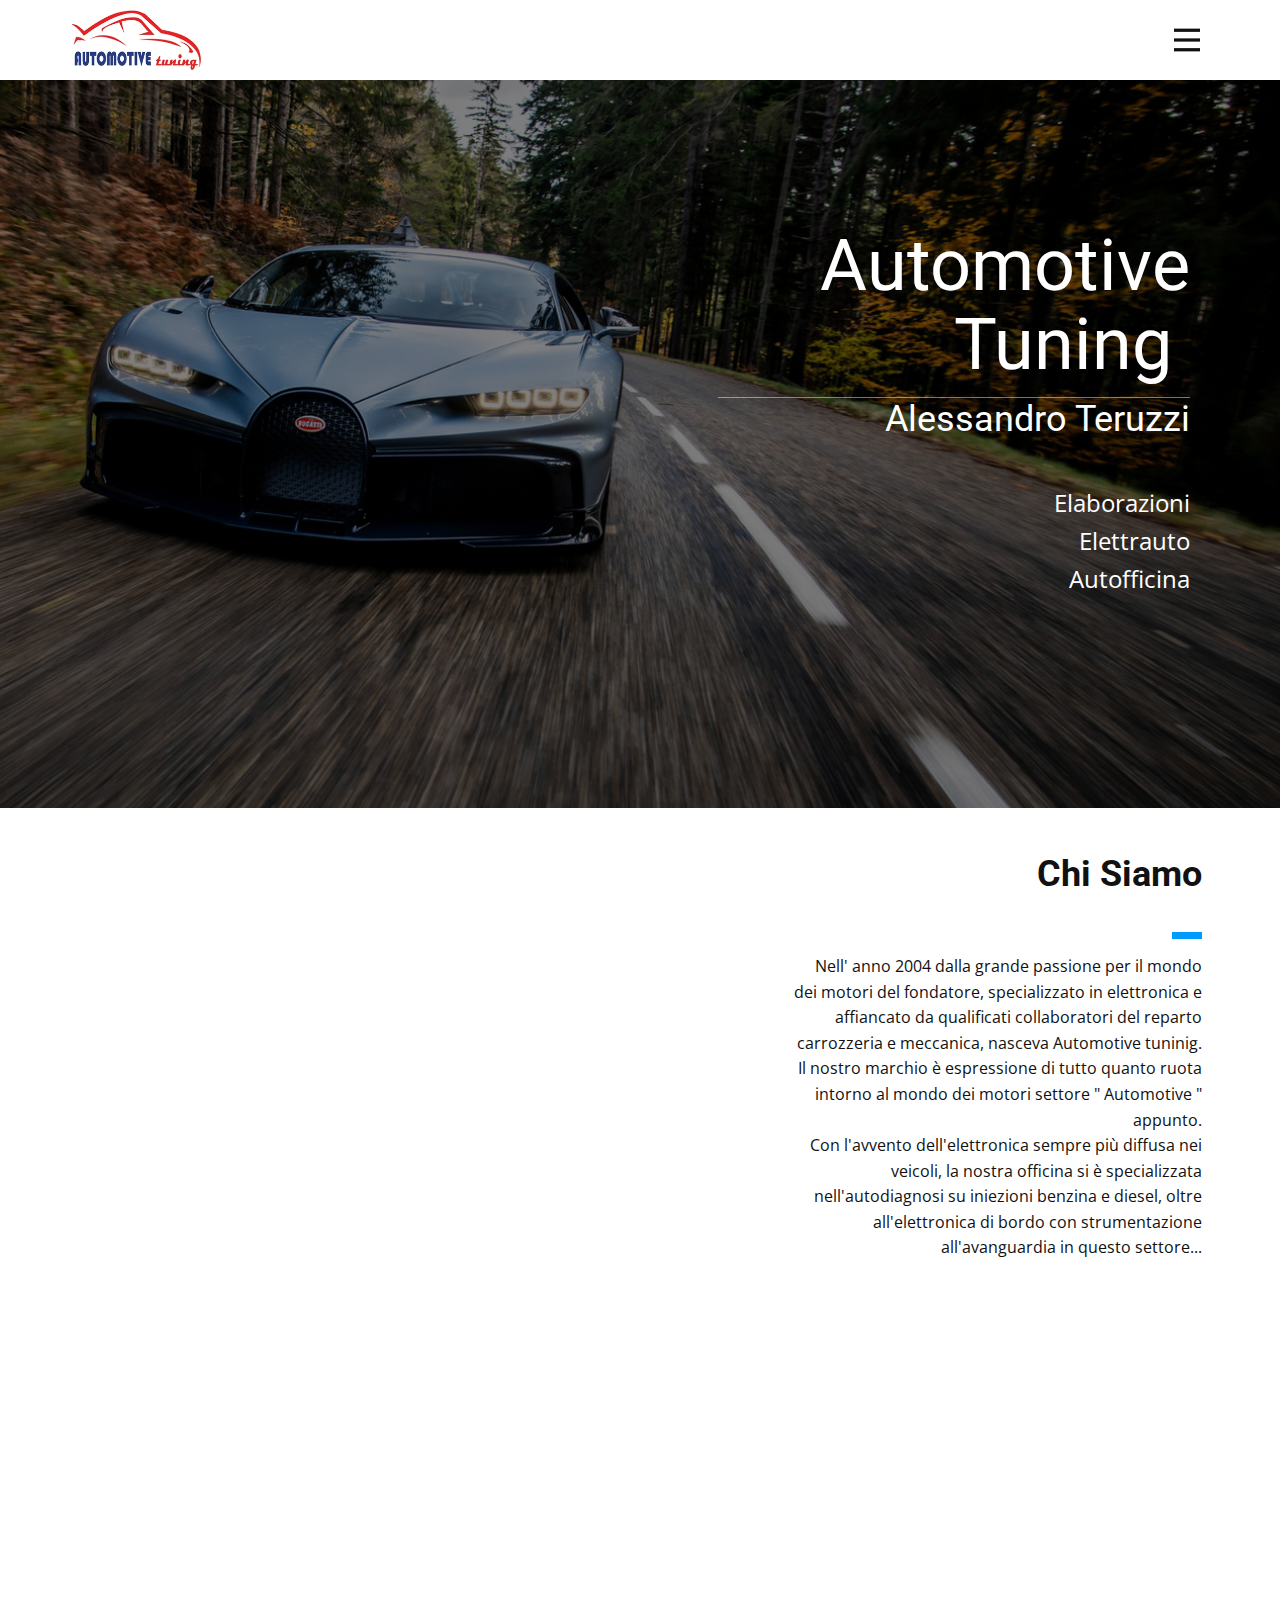
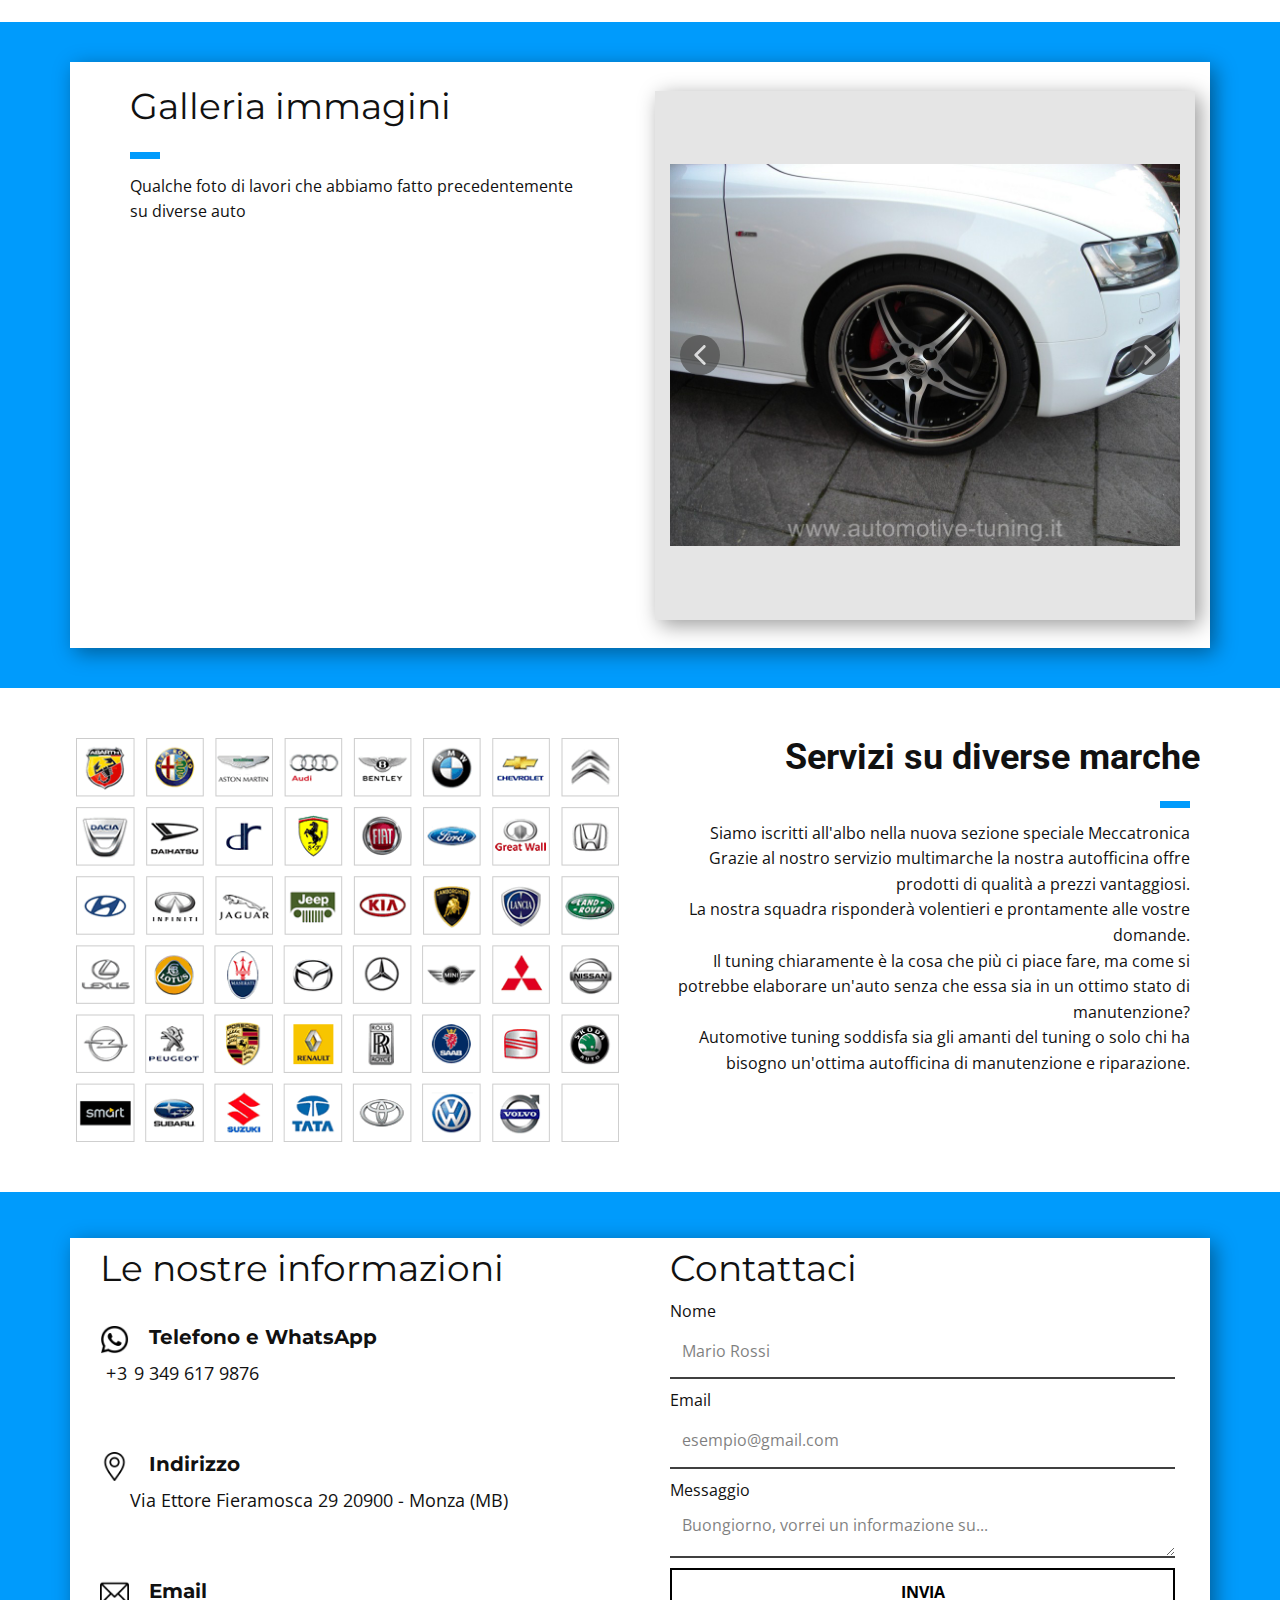
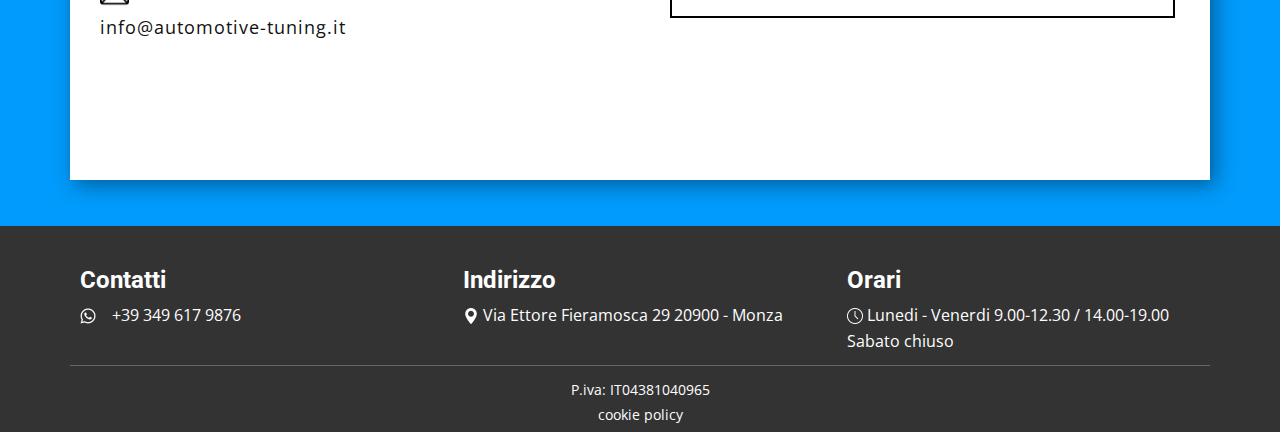
<file: Home.html>
<!DOCTYPE html>
<html style="font-size: 16px;" lang="it"><head>
    <meta name="viewport" content="width=device-width, initial-scale=1.0">
    <meta charset="utf-8">
    <meta name="keywords" content="Uber&amp;apos;s aerial taxi play, Seeking an International&nbsp;Launch City, Everything is changing, Meet a model of&nbsp;flying taxi, Contact Uber, Is The Sleek Ride-Sharing Aircraft The Future Of Transportation?, This is Listof Resent News">
    <meta name="description" content="">
    <meta name="robots" content="noindex">
    <title>Home</title>
    <link rel="stylesheet" href="nicepage.css" media="screen">
<link rel="stylesheet" href="Home.css" media="screen">
    <script class="u-script" type="text/javascript" src="jquery.js" defer=""></script>
    <script class="u-script" type="text/javascript" src="nicepage.js" defer=""></script>
    <meta name="generator" content="Nicepage 5.9.10, nicepage.com">
    <meta name="referrer" content="origin">
    <link id="u-theme-google-font" rel="stylesheet" href="https://fonts.googleapis.com/css?family=Roboto:100,100i,300,300i,400,400i,500,500i,700,700i,900,900i|Open+Sans:300,300i,400,400i,500,500i,600,600i,700,700i,800,800i">
    <link id="u-page-google-font" rel="stylesheet" href="https://fonts.googleapis.com/css?family=Montserrat:100,100i,200,200i,300,300i,400,400i,500,500i,600,600i,700,700i,800,800i,900,900i">
    
    
    
    
    
    
    <script type="application/ld+json">{
		"@context": "http://schema.org",
		"@type": "Organization",
		"name": "Automotive Blu",
		"logo": "images/mt.jpg"
}</script>
    <meta name="theme-color" content="#009bfc">
    <meta property="og:title" content="Home">
    <meta property="og:description" content="">
    <meta property="og:type" content="website">
  <meta data-intl-tel-input-cdn-path="intlTelInput/"></head>
  <body class="u-body u-xl-mode" data-lang="it"><header class="u-clearfix u-header u-white u-header" id="sec-04a3"><div class="u-clearfix u-sheet u-sheet-1">
        <a href="https://nicepage.com" class="u-image u-logo u-image-1" data-image-width="260" data-image-height="126">
          <img src="images/mt.jpg" class="u-logo-image u-logo-image-1">
        </a>
        <nav class="u-menu u-menu-hamburger u-offcanvas u-menu-1" data-responsive-from="XL">
          <div class="menu-collapse" style="font-size: 1rem; letter-spacing: 0px;">
            <a class="u-button-style u-custom-left-right-menu-spacing u-custom-padding-bottom u-custom-top-bottom-menu-spacing u-nav-link u-text-active-palette-1-base u-text-hover-palette-2-base" href="#" style="padding: 5px 10px; font-size: calc(1em + 10px);">
              <svg class="u-svg-link" viewBox="0 0 24 24"><use xmlns:xlink="http://www.w3.org/1999/xlink" xlink:href="#menu-hamburger"></use></svg>
              <svg class="u-svg-content" version="1.1" id="menu-hamburger" viewBox="0 0 16 16" x="0px" y="0px" xmlns:xlink="http://www.w3.org/1999/xlink" xmlns="http://www.w3.org/2000/svg"><g><rect y="1" width="16" height="2"></rect><rect y="7" width="16" height="2"></rect><rect y="13" width="16" height="2"></rect>
</g></svg>
            </a>
          </div>
          <div class="u-custom-menu u-nav-container">
            <ul class="u-nav u-spacing-25 u-unstyled u-nav-1"><li class="u-nav-item"><a class="u-button-style u-nav-link u-text-body-color" href="Home.html">Home</a>
</li><li class="u-nav-item"><a class="u-button-style u-nav-link u-text-body-color" href="#">Azzurro</a>
</li><li class="u-nav-item"><a class="u-button-style u-nav-link u-text-body-color" href="#">Rosso</a>
</li></ul>
          </div>
          <div class="u-custom-menu u-nav-container-collapse">
            <div class="u-black u-container-style u-inner-container-layout u-opacity u-opacity-95 u-sidenav">
              <div class="u-inner-container-layout u-sidenav-overflow">
                <div class="u-menu-close"></div>
                <ul class="u-align-center u-nav u-popupmenu-items u-unstyled u-nav-2"><li class="u-nav-item"><a class="u-button-style u-nav-link" href="Home.html">Home</a>
</li><li class="u-nav-item"><a class="u-button-style u-nav-link" href="#">Azzurro</a>
</li><li class="u-nav-item"><a class="u-button-style u-nav-link" href="#">Rosso</a>
</li></ul>
              </div>
            </div>
            <div class="u-black u-menu-overlay u-opacity u-opacity-70"></div>
          </div>
        </nav>
      </div></header> 
    <section class="u-clearfix u-image u-shading u-section-1" src="" id="sec-5d33" data-image-width="1920" data-image-height="1080">
      <div class="u-clearfix u-sheet u-sheet-1">
        <div class="u-align-right u-container-style u-expanded-width-sm u-expanded-width-xs u-group u-similar-fill u-group-1">
          <div class="u-container-layout u-valign-middle-md u-container-layout-1">
            <h1 class="u-text u-title u-text-1">Automotive Tuning&nbsp;<span style="font-size: 3rem;">
                <br>
              </span>
            </h1>
            <div class="u-border-1 u-border-white u-line u-line-horizontal u-opacity u-opacity-45 u-line-1"></div>
            <h3 class="u-text u-text-default u-text-2">Alessandro Teruzzi</h3>
            <p class="u-large-text u-text u-text-variant u-text-3">Elaborazioni<br>Elettrauto<br>Autofficina
            </p>
          </div>
        </div>
      </div>
    </section>
    <section class="u-clearfix u-section-2" id="sec-1eba">
      <div class="u-clearfix u-sheet u-sheet-1">
        <div class="u-clearfix u-expanded-width-xs u-gutter-20 u-layout-wrap u-layout-wrap-1">
          <div class="u-gutter-0 u-layout">
            <div class="u-layout-col">
              <div class="u-size-30">
                <div class="u-layout-row">
                  <div class="u-align-center u-container-style u-layout-cell u-left-cell u-size-30 u-white u-layout-cell-1" data-animation-name="customAnimationIn" data-animation-duration="1000">
                    <div class="u-border-1 u-border-grey-15 u-container-layout u-valign-top u-container-layout-1"><span class="u-file-icon u-icon u-icon-circle u-palette-1-base u-text-white u-icon-1"><img src="images/3389815-3208ccf6.png" alt=""></span>
                      <h4 class="u-custom-font u-heading-font u-text u-text-1">Oscuramento Vetri</h4>
                      <p class="u-text u-text-2"> Oscuramento vetri omologato per Privacy, riparo dal sole e sicurezza, (infatti un vetro con pellicola in caso di rottura limiterà la proiezione dei cristalli verso gli occupanti del veicolo perchè saranno trattenuti dalla pellicola stessa).<br>Tuning esetito
                      </p>
                    </div>
                  </div>
                  <div class="u-align-center u-container-style u-layout-cell u-right-cell u-size-30 u-white u-layout-cell-2" data-animation-name="customAnimationIn" data-animation-duration="1000">
                    <div class="u-border-1 u-border-grey-15 u-container-layout u-valign-top-xl u-container-layout-2"><span class="u-file-icon u-icon u-icon-circle u-palette-1-base u-text-white u-icon-2"><img src="images/9593361-f137f9d2.png" alt=""></span>
                      <h4 class="u-custom-font u-heading-font u-text u-text-3">Vendita e installazione scarichi e filtri sportivi</h4>
                      <p class="u-text u-text-4"> Vendita e installazione scarichi sportivi completi e non, per ogni esigenza.
Trattiamo più di 10 marchi di famosi produttori sia italiani sia esteri. Filtri aria sportivi a pannello e kit specifici ad aspirazione diretta per alte prestazioni detti anche CAI (cold air intake)<br>
                      </p>
                    </div>
                  </div>
                </div>
              </div>
              <div class="u-size-30">
                <div class="u-layout-row">
                  <div class="u-align-center u-container-style u-layout-cell u-left-cell u-size-30 u-white u-layout-cell-3" data-animation-name="customAnimationIn" data-animation-duration="1000">
                    <div class="u-border-1 u-border-grey-15 u-container-layout u-valign-top u-container-layout-3"><span class="u-file-icon u-icon u-icon-circle u-palette-1-base u-text-white u-icon-3"><img src="images/31823-2294f9e8.png" alt=""></span>
                      <h4 class="u-custom-font u-heading-font u-text u-text-5">Tagliandi e revisioni</h4>
                      <p class="u-text u-text-6">Tagliandi, olio, filtri freni, e revisioni su una vasta gamma di auto.<br>Ricarica climatizzatori, autodiagnosi elettronica, autorparazioni&nbsp;
                      </p>
                    </div>
                  </div>
                  <div class="u-align-center u-container-style u-layout-cell u-right-cell u-size-30 u-white u-layout-cell-4" data-animation-name="customAnimationIn" data-animation-duration="1000">
                    <div class="u-border-1 u-border-grey-15 u-container-layout u-valign-top-xl u-container-layout-4"><span class="u-file-icon u-icon u-icon-circle u-palette-1-base u-text-white u-icon-4"><img src="images/6673979-336d9867.png" alt=""></span>
                      <h4 class="u-custom-font u-heading-font u-text u-text-7">Ottimizazione centraline<br>
                      </h4>
                      <p class="u-text u-text-8"> Ottimizzazione centraline iniezione e centraline aggiuntive, modifiche elettronice gestione FAP</p>
                    </div>
                  </div>
                </div>
              </div>
            </div>
          </div>
        </div>
        <div class="u-align-right-lg u-align-right-md u-align-right-sm u-align-right-xl u-container-style u-expanded-width-xs u-group u-similar-fill u-group-1">
          <div class="u-container-layout u-container-layout-5">
            <h2 class="u-align-center-xs u-text u-text-9">
              <span style="font-weight: 700;">Chi Siamo</span>
              <br>
            </h2>
            <div class="u-border-7 u-border-palette-1-base u-line u-line-horizontal u-line-1"></div>
            <p class="u-align-justify-xs u-text u-text-10"> Nell' anno 2004 dalla grande passione per il mondo dei motori del fondatore, specializzato in elettronica e affiancato da qualificati collaboratori del reparto carrozzeria e meccanica, nasceva Automotive tuninig.
Il nostro marchio è espressione di tutto quanto ruota intorno al mondo dei motori settore " Automotive " appunto.<br>Con l'avvento dell'elettronica sempre più diffusa nei veicoli, la nostra officina si è specializzata nell'autodiagnosi su iniezioni benzina e diesel,
oltre all'elettronica di bordo con strumentazione all'avanguardia in questo settore...
            </p>
          </div>
        </div>
      </div>
    </section>
    <section class="u-clearfix u-palette-1-base u-section-3" id="sec-5ad5">
      <div class="u-clearfix u-sheet u-valign-middle-xl u-sheet-1">
        <div class="u-container-style u-expanded-width u-grey-10 u-group u-group-1">
          <div class="u-container-layout u-container-layout-1">
            <div class="u-clearfix u-expanded-width u-gutter-0 u-layout-wrap u-white u-layout-wrap-1">
              <div class="u-gutter-0 u-layout">
                <div class="u-layout-row">
                  <div class="u-align-center-xs u-align-left-lg u-align-left-md u-align-left-sm u-align-left-xl u-container-style u-layout-cell u-size-30 u-layout-cell-1">
                    <div class="u-container-layout u-container-layout-2">
                      <h2 class="u-custom-font u-font-montserrat u-text u-text-1">Galleria immagini</h2>
                      <div class="u-border-7 u-border-palette-1-base u-line u-line-horizontal u-line-1"></div>
                      <p class="u-text u-text-2">Qualche foto di lavori che abbiamo fatto precedentemente su diverse auto</p>
                      <div class="u-shape u-shape-1"></div>
                      <div class="u-shape u-shape-2"></div>
                    </div>
                  </div>
                  <div class="u-container-style u-layout-cell u-size-30 u-layout-cell-2">
                    <div class="u-container-layout u-valign-middle u-container-layout-3">
                      <div class="u-container-style u-grey-10 u-group u-group-2">
                        <div class="u-container-layout u-valign-middle u-container-layout-4">
                          <div class="u-carousel u-gallery u-gallery-slider u-layout-carousel u-lightbox u-no-transition u-show-text-none u-gallery-1" data-interval="5000" data-u-ride="carousel" id="carousel-cf0f">
                            <ol class="u-absolute-hcenter u-carousel-indicators u-hidden u-carousel-indicators-1">
                              <li data-u-target="#carousel-cf0f" data-u-slide-to="0" class="u-active u-grey-70 u-shape-circle" style="width: 10px; height: 10px;"></li>
                              <li data-u-target="#carousel-cf0f" data-u-slide-to="1" class="u-grey-70 u-shape-circle" style="width: 10px; height: 10px;"></li>
                              <li data-u-target="#carousel-cf0f" data-u-slide-to="2" class="u-grey-70 u-shape-circle" style="width: 10px; height: 10px;"></li>
                              <li data-u-target="#carousel-cf0f" data-u-slide-to="3" class="u-grey-70 u-shape-circle" style="width: 10px; height: 10px;"></li>
                              <li data-u-target="#carousel-cf0f" data-u-slide-to="4" class="u-grey-70 u-shape-circle" style="width: 10px; height: 10px;"></li>
                              <li data-u-target="#carousel-cf0f" data-u-slide-to="5" class="u-grey-70 u-shape-circle" style="width: 10px; height: 10px;"></li>
                              <li data-u-target="#carousel-cf0f" data-u-slide-to="6" class="u-grey-70 u-shape-circle" style="width: 10px; height: 10px;"></li>
                              <li data-u-target="#carousel-cf0f" data-u-slide-to="7" class="u-grey-70 u-shape-circle" style="width: 10px; height: 10px;"></li>
                              <li data-u-target="#carousel-cf0f" data-u-slide-to="8" class="u-grey-70 u-shape-circle" style="width: 10px; height: 10px;"></li>
                              <li data-u-target="#carousel-cf0f" data-u-slide-to="9" class="u-grey-70 u-shape-circle" style="width: 10px; height: 10px;"></li>
                              <li data-u-target="#carousel-cf0f" data-u-slide-to="10" class="u-grey-70 u-shape-circle" style="width: 10px; height: 10px;"></li>
                            </ol>
                            <div class="u-carousel-inner u-gallery-inner" role="listbox">
                              <div class="u-active u-carousel-item u-effect-hover-zoom u-gallery-item u-carousel-item-1" data-image-width="1024" data-image-height="768">
                                <div class="u-back-slide">
                                  <img class="u-back-image u-expanded u-image-contain" src="images/DSCN2115_Copia.jfif">
                                </div>
                                <div class="u-align-center u-over-slide u-shading u-valign-bottom u-over-slide-1">
                                  <h3 class="u-gallery-heading"></h3>
                                  <p class="u-gallery-text"></p>
                                </div>
                                <style data-mode="XL" data-visited="true"></style>
                                <style data-mode="LG" data-visited="true"></style>
                                <style data-mode="MD"></style>
                                <style data-mode="SM"></style>
                                <style data-mode="XS" data-visited="true"></style>
                              </div>
                              <div class="u-carousel-item u-effect-hover-zoom u-gallery-item u-carousel-item-2">
                                <div class="u-back-slide" data-image-width="1062" data-image-height="1062">
                                  <img class="u-back-image u-expanded u-image-contain" src="images/333631723_921107018916387_8816393047424161190_n.webp" alt="">
                                </div>
                                <div class="u-align-center u-over-slide u-shading u-valign-bottom u-over-slide-2">
                                  <h3 class="u-gallery-heading"></h3>
                                  <p class="u-gallery-text"></p>
                                </div>
                              </div>
                              <div class="u-carousel-item u-effect-hover-zoom u-gallery-item u-carousel-item-3">
                                <div class="u-back-slide" data-image-width="480" data-image-height="566">
                                  <img class="u-back-image u-expanded u-image-contain" src="images/333341516_173638595382705_4378703202907935500_n.webp">
                                </div>
                                <div class="u-align-center u-over-slide u-shading u-valign-bottom u-over-slide-3">
                                  <h3 class="u-gallery-heading">Titolo di Esempio</h3>
                                  <p class="u-gallery-text">Esempio di Testo</p>
                                </div>
                              </div>
                              <div class="u-carousel-item u-effect-hover-zoom u-gallery-item u-carousel-item-4">
                                <div class="u-back-slide" data-image-width="1078" data-image-height="1078">
                                  <img class="u-back-image u-expanded u-image-contain u-back-image-4" src="images/333319716_754653125970388_2729235744894490060_n.webp">
                                </div>
                                <div class="u-align-center u-over-slide u-shading u-valign-bottom u-over-slide-4">
                                  <h3 class="u-gallery-heading">Titolo di Esempio</h3>
                                  <p class="u-gallery-text">Esempio di Testo</p>
                                </div>
                              </div>
                              <div class="u-carousel-item u-effect-hover-zoom u-gallery-item u-carousel-item-5">
                                <div class="u-back-slide" data-image-width="1080" data-image-height="1080">
                                  <img class="u-back-image u-expanded u-image-contain" src="images/341186561_624939552830760_3018879762247205338_n.webp">
                                </div>
                                <div class="u-align-center u-over-slide u-shading u-valign-bottom u-over-slide-5">
                                  <h3 class="u-gallery-heading">Titolo di Esempio</h3>
                                  <p class="u-gallery-text">Esempio di Testo</p>
                                </div>
                              </div>
                              <div class="u-carousel-item u-effect-hover-zoom u-gallery-item u-carousel-item-6">
                                <div class="u-back-slide" data-image-width="1080" data-image-height="1350">
                                  <img class="u-back-image u-expanded u-image-contain u-back-image-6" src="images/332167234_578697534148943_319769747460260079_n.webp">
                                </div>
                                <div class="u-align-center u-over-slide u-shading u-valign-bottom u-over-slide-6">
                                  <h3 class="u-gallery-heading">Titolo di Esempio</h3>
                                  <p class="u-gallery-text">Esempio di Testo</p>
                                </div>
                              </div>
                              <div class="u-carousel-item u-effect-hover-zoom u-gallery-item u-carousel-item-7" data-image-width="1024" data-image-height="768">
                                <div class="u-back-slide" data-image-width="1080" data-image-height="1080">
                                  <img class="u-back-image u-expanded u-image-contain" src="images/342382192_3574053389492990_516630898969919489_n.webp">
                                </div>
                                <div class="u-align-center u-over-slide u-shading u-valign-bottom u-over-slide-7">
                                  <h3 class="u-gallery-heading"></h3>
                                  <p class="u-gallery-text"></p>
                                </div>
                                <style data-mode="XL" data-visited="true"></style>
                                <style data-mode="LG" data-visited="true"></style>
                                <style data-mode="MD"></style>
                                <style data-mode="SM"></style>
                                <style data-mode="XS" data-visited="true"></style>
                              </div>
                              <div class="u-carousel-item u-effect-hover-zoom u-gallery-item u-carousel-item-8" data-image-width="1024" data-image-height="768">
                                <div class="u-back-slide" data-image-width="480" data-image-height="546">
                                  <img class="u-back-image u-expanded u-image-contain" src="images/329554011_541293481491926_7751132011939070008_n.webp">
                                </div>
                                <div class="u-align-center u-over-slide u-shading u-valign-bottom u-over-slide-8">
                                  <h3 class="u-gallery-heading"></h3>
                                  <p class="u-gallery-text"></p>
                                </div>
                                <style data-mode="XL" data-visited="true"></style>
                                <style data-mode="LG" data-visited="true"></style>
                                <style data-mode="MD"></style>
                                <style data-mode="SM"></style>
                                <style data-mode="XS" data-visited="true"></style>
                              </div>
                              <div class="u-carousel-item u-effect-hover-zoom u-gallery-item u-carousel-item-9" data-image-width="1024" data-image-height="768">
                                <div class="u-back-slide" data-image-width="1043" data-image-height="1043">
                                  <img class="u-back-image u-expanded u-image-contain" src="images/332259287_2102730123251121_6982954344612807937_n.webp">
                                </div>
                                <div class="u-align-center u-over-slide u-shading u-valign-bottom u-over-slide-9">
                                  <h3 class="u-gallery-heading"></h3>
                                  <p class="u-gallery-text"></p>
                                </div>
                                <style data-mode="XL" data-visited="true"></style>
                                <style data-mode="LG" data-visited="true"></style>
                                <style data-mode="MD"></style>
                                <style data-mode="SM"></style>
                                <style data-mode="XS" data-visited="true"></style>
                              </div>
                              <div class="u-carousel-item u-effect-hover-zoom u-gallery-item u-carousel-item-10" data-image-width="1024" data-image-height="768">
                                <div class="u-back-slide" data-image-width="1080" data-image-height="1187">
                                  <img class="u-back-image u-expanded u-image-contain" src="images/332180078_923971121969795_8182275175766053003_n.webp">
                                </div>
                                <div class="u-align-center u-over-slide u-shading u-valign-bottom u-over-slide-10">
                                  <h3 class="u-gallery-heading"></h3>
                                  <p class="u-gallery-text"></p>
                                </div>
                                <style data-mode="XL" data-visited="true"></style>
                                <style data-mode="LG" data-visited="true"></style>
                                <style data-mode="MD"></style>
                                <style data-mode="SM"></style>
                                <style data-mode="XS" data-visited="true"></style>
                              </div>
                              <div class="u-carousel-item u-effect-hover-zoom u-gallery-item u-carousel-item-11" data-image-width="1024" data-image-height="768">
                                <div class="u-back-slide">
                                  <img class="u-back-image u-expanded u-image-contain" src="images/DSCN1954_Copia.jfif">
                                </div>
                                <div class="u-align-center u-over-slide u-shading u-valign-bottom u-over-slide-11">
                                  <h3 class="u-gallery-heading"></h3>
                                  <p class="u-gallery-text"></p>
                                </div>
                                <style data-mode="XL" data-visited="true"></style>
                                <style data-mode="LG" data-visited="true"></style>
                                <style data-mode="MD"></style>
                                <style data-mode="SM"></style>
                                <style data-mode="XS" data-visited="true"></style>
                              </div>
                            </div>
                            <a class="u-absolute-vcenter u-carousel-control u-carousel-control-prev u-grey-70 u-icon-circle u-opacity u-opacity-70 u-spacing-10 u-text-white u-carousel-control-1" href="#carousel-cf0f" role="button" data-u-slide="prev">
                              <span aria-hidden="true">
                                <svg viewBox="0 0 451.847 451.847"><path d="M97.141,225.92c0-8.095,3.091-16.192,9.259-22.366L300.689,9.27c12.359-12.359,32.397-12.359,44.751,0
c12.354,12.354,12.354,32.388,0,44.748L173.525,225.92l171.903,171.909c12.354,12.354,12.354,32.391,0,44.744
c-12.354,12.365-32.386,12.365-44.745,0l-194.29-194.281C100.226,242.115,97.141,234.018,97.141,225.92z"></path></svg>
                              </span>
                              <span class="sr-only">
                                <svg viewBox="0 0 451.847 451.847"><path d="M97.141,225.92c0-8.095,3.091-16.192,9.259-22.366L300.689,9.27c12.359-12.359,32.397-12.359,44.751,0
c12.354,12.354,12.354,32.388,0,44.748L173.525,225.92l171.903,171.909c12.354,12.354,12.354,32.391,0,44.744
c-12.354,12.365-32.386,12.365-44.745,0l-194.29-194.281C100.226,242.115,97.141,234.018,97.141,225.92z"></path></svg>
                              </span>
                            </a>
                            <a class="u-absolute-vcenter u-carousel-control u-carousel-control-next u-grey-70 u-icon-circle u-opacity u-opacity-70 u-spacing-10 u-text-white u-carousel-control-2" href="#carousel-cf0f" role="button" data-u-slide="next">
                              <span aria-hidden="true">
                                <svg viewBox="0 0 451.846 451.847"><path d="M345.441,248.292L151.154,442.573c-12.359,12.365-32.397,12.365-44.75,0c-12.354-12.354-12.354-32.391,0-44.744
L278.318,225.92L106.409,54.017c-12.354-12.359-12.354-32.394,0-44.748c12.354-12.359,32.391-12.359,44.75,0l194.287,194.284
c6.177,6.18,9.262,14.271,9.262,22.366C354.708,234.018,351.617,242.115,345.441,248.292z"></path></svg>
                              </span>
                              <span class="sr-only">
                                <svg viewBox="0 0 451.846 451.847"><path d="M345.441,248.292L151.154,442.573c-12.359,12.365-32.397,12.365-44.75,0c-12.354-12.354-12.354-32.391,0-44.744
L278.318,225.92L106.409,54.017c-12.354-12.359-12.354-32.394,0-44.748c12.354-12.359,32.391-12.359,44.75,0l194.287,194.284
c6.177,6.18,9.262,14.271,9.262,22.366C354.708,234.018,351.617,242.115,345.441,248.292z"></path></svg>
                              </span>
                            </a>
                          </div>
                        </div>
                      </div>
                    </div>
                  </div>
                </div>
              </div>
            </div>
          </div>
        </div>
      </div>
    </section>
    <section class="u-clearfix u-section-4" id="sec-d715">
      <div class="u-clearfix u-sheet u-valign-middle-lg u-valign-middle-sm u-valign-middle-xl u-sheet-1">
        <div class="u-clearfix u-expanded-width u-gutter-30 u-layout-wrap u-layout-wrap-1">
          <div class="u-layout">
            <div class="u-layout-row">
              <div class="u-align-left u-container-style u-layout-cell u-left-cell u-size-30 u-layout-cell-1">
                <div class="u-container-layout u-valign-middle-lg u-valign-middle-md u-valign-middle-xl">
                  <img class="u-expanded-width-sm u-expanded-width-xs u-image u-image-contain u-image-1" src="images/loghi_marchi.gif" data-image-width="557" data-image-height="415">
                </div>
              </div>
              <div class="u-align-center-sm u-align-right-lg u-align-right-md u-align-right-xl u-container-style u-layout-cell u-right-cell u-similar-fill u-size-30 u-layout-cell-2">
                <div class="u-container-layout u-valign-bottom-lg u-valign-bottom-md u-valign-bottom-sm u-valign-bottom-xs u-container-layout-2">
                  <h2 class="u-align-center-xs u-text u-text-1">Servizi su diverse marche</h2>
                  <div class="u-border-7 u-border-palette-1-base u-line u-line-horizontal u-line-1"></div>
                  <p class="u-align-justify-xs u-text u-text-2"> Siamo iscritti all'albo nella nuova sezione speciale Meccatronica <br>Grazie al nostro servizio multimarche la nostra autofficina offre prodotti di qualità a prezzi vantaggiosi.<br>La nostra squadra risponderà volentieri e prontamente alle vostre domande.<br>Il tuning chiaramente è la cosa che più ci piace fare, ma come si potrebbe elaborare un'auto senza che essa sia in un ottimo stato di manutenzione? <br>Automotive tuning soddisfa sia gli amanti del tuning o solo chi ha bisogno un'ottima autofficina di manutenzione e riparazione.
                  </p>
                </div>
              </div>
            </div>
          </div>
        </div>
      </div>
    </section>
    <section class="u-clearfix u-palette-1-base u-section-5" id="contact">
      <div class="u-clearfix u-sheet u-valign-middle u-sheet-1">
        <div class="u-container-style u-expanded-width u-grey-10 u-group u-group-1">
          <div class="u-container-layout u-valign-top-lg u-valign-top-md u-valign-top-sm u-valign-top-xs u-container-layout-1">
            <div class="u-clearfix u-expanded-width u-gutter-0 u-layout-wrap u-white u-layout-wrap-1">
              <div class="u-gutter-0 u-layout">
                <div class="u-layout-row">
                  <div class="u-container-style u-layout-cell u-size-30 u-layout-cell-1">
                    <div class="u-container-layout u-valign-top u-container-layout-2">
                      <h2 class="u-custom-font u-font-montserrat u-text u-text-1">Le nostre informazioni</h2>
                      <div class="u-expanded-width-lg u-expanded-width-md u-expanded-width-sm u-expanded-width-xl u-list u-list-1">
                        <div class="u-repeater u-repeater-1">
                          <div class="u-container-style u-list-item u-repeater-item u-shape-rectangle">
                            <div class="u-container-layout u-similar-container u-container-layout-3"><span class="u-file-icon u-icon u-icon-1"><img src="images/1384023.png" alt=""></span>
                              <h4 class="u-custom-font u-font-montserrat u-hover-feature u-text u-text-2">Telefono e WhatsApp</h4>
                              <p class="u-text u-text-3">
                                <a href="https://nicepage.com/c/medicine-science-html-templates" class="u-active-none u-border-active-palette-2-base u-border-hover-palette-2-base u-border-none u-btn u-button-link u-button-style u-hover-none u-none u-text-active-palette-2-base u-text-body-color u-text-hover-palette-2-base u-btn-1"><span class="u-icon"></span>&nbsp;​+3
                                </a>9&nbsp;​349 617 9876
                              </p>
                            </div>
                          </div>
                          <div class="u-container-style u-list-item u-repeater-item u-shape-rectangle">
                            <div class="u-container-layout u-similar-container u-container-layout-4"><span class="u-file-icon u-icon u-text-black u-icon-3"><img src="images/13.png" alt=""></span>
                              <h4 class="u-custom-font u-font-montserrat u-hover-feature u-text u-text-4">Indirizzo</h4>
                              <p class="u-text u-text-5">
                                <a class="u-active-none u-border-none u-btn u-button-link u-button-style u-hover-none u-none u-text-body-color u-btn-2" href="https://www.google.com/maps/place/Automotive+Tuning+Di+Teruzzi+Alessandro/@45.5712236,9.3016684,17z/data=!3m1!4b1!4m6!3m5!1s0x4786b9d7518b7761:0x8a4ef73e8f5af155!8m2!3d45.5712237!4d9.3065393!16s%2Fg%2F1th627mw"> Via Ettore Fieramosca 29 20900 - Monza (MB)</a>
                              </p>
                            </div>
                          </div>
                          <div class="u-container-style u-list-item u-repeater-item u-shape-rectangle">
                            <div class="u-container-layout u-similar-container u-container-layout-5"><span class="u-file-icon u-icon u-text-black u-icon-4"><img src="images/15.png" alt=""></span>
                              <h4 class="u-custom-font u-font-montserrat u-hover-feature u-text u-text-6">Email</h4>
                              <p class="u-text u-text-7">
                                <a href="https://nicepage.com/k/loans-website-templates" class="u-active-none u-border-active-palette-2-base u-border-hover-palette-2-base u-btn u-button-link u-button-style u-hover-none u-none u-text-active-palette-2-base u-text-body-color u-text-hover-palette-2-base u-btn-3" data-animation-name="" data-animation-duration="0" data-animation-delay="0" data-animation-direction=""> info@automotive-tuning.it</a>
                              </p>
                            </div>
                          </div>
                        </div>
                      </div>
                      <div class="u-expanded-width u-shape u-shape-1"></div>
                      <div class="u-expanded-width u-shape u-shape-2"></div>
                      <div class="u-expanded-width u-shape u-shape-3"></div>
                    </div>
                  </div>
                  <div class="u-container-style u-layout-cell u-size-30 u-layout-cell-2">
                    <div class="u-container-layout u-container-layout-6">
                      <h2 class="u-custom-font u-font-montserrat u-text u-text-8">Contattaci</h2>
                      <div class="u-align-left u-expanded-width-xs u-form u-form-1">
                        <form action="https://forms.nicepagesrv.com/v2/form/process" class="u-clearfix u-form-spacing-9 u-form-vertical u-inner-form" style="padding: 0px;" source="email" name="form">
                          <div class="u-form-group u-form-name u-label-top">
                            <label for="name-5a14" class="u-label" wfd-invisible="true">Nome</label>
                            <input type="text" placeholder="Mario Rossi" id="name-5a14" name="name" class="u-border-2 u-border-grey-75 u-border-no-left u-border-no-right u-border-no-top u-input u-input-rectangle u-input-1" required="">
                          </div>
                          <div class="u-form-email u-form-group u-label-top">
                            <label for="email-5a14" class="u-label" wfd-invisible="true">Email</label>
                            <input type="email" placeholder="esempio@gmail.com" id="email-5a14" name="mariorossi@gmail.com" class="u-border-2 u-border-grey-75 u-border-no-left u-border-no-right u-border-no-top u-input u-input-rectangle u-input-2" required="">
                          </div>
                          <div class="u-form-group u-form-message u-label-top u-form-group-3">
                            <label for="message-4ed3" class="u-label">Messaggio</label>
                            <textarea placeholder="Buongiorno, vorrei un informazione su..." rows="4" cols="50" id="message-4ed3" name="message" class="u-border-2 u-border-grey-75 u-border-no-left u-border-no-right u-border-no-top u-input u-input-rectangle u-input-3" required=""></textarea>
                          </div>
                          <div class="u-align-right u-form-group u-form-submit u-label-top">
                            <a href="#" class="u-border-2 u-border-black u-btn u-btn-submit u-button-style u-hover-black u-none u-text-active-white u-text-black u-text-hover-white u-btn-4">Invia<br>
                            </a>
                            <input type="submit" value="submit" class="u-form-control-hidden" wfd-invisible="true">
                          </div>
                          <div class="u-form-send-message u-form-send-success" wfd-invisible="true"> Thank you! Your message has been sent. </div>
                          <div class="u-form-send-error u-form-send-message" wfd-invisible="true"> Unable to send your message. Please fix errors then try again. </div>
                          <input type="hidden" value="" name="recaptchaResponse" wfd-invisible="true">
                          <input type="hidden" name="formServices" value="993e52695aa7769d45a9cd5ac4159652">
                        </form>
                      </div>
                      <div class="u-shape u-shape-4"></div>
                      <div class="u-shape u-shape-5"></div>
                      <div class="u-shape u-shape-6"></div>
                    </div>
                  </div>
                </div>
              </div>
            </div>
          </div>
        </div>
      </div>
      
      
      
    </section>
    
    
    <footer class="u-clearfix u-footer u-grey-80" id="sec-d3b8"><div class="u-clearfix u-sheet u-sheet-1">
        <div class="u-expanded-width u-list u-list-1">
          <div class="u-repeater u-repeater-1">
            <div class="u-container-style u-list-item u-repeater-item">
              <div class="u-container-layout u-similar-container u-container-layout-1">
                <h4 class="u-text u-text-default u-text-1">Contatti</h4>
                <p class="u-text u-text-2"><span class="u-file-icon u-icon u-text-white"><img src="images/1384023-9ba58cb5.png" alt=""></span>&nbsp; <a href="https://nicepage.com/c/medicine-science-html-templates" class="u-active-none u-border-none u-btn u-button-style u-hover-none u-none u-text-palette-1-base u-btn-1">&nbsp; </a>&nbsp;​+39&nbsp;​349 617 9876
                </p>
              </div>
            </div>
            <div class="u-container-style u-list-item u-repeater-item">
              <div class="u-container-layout u-similar-container u-container-layout-2">
                <h4 class="u-text u-text-default u-text-3">Indirizzo</h4>
                <p class="u-text u-text-4"><span class="u-file-icon u-icon u-text-white"><img src="images/447031-74fd3a50.png" alt=""></span>&nbsp;​​Via Ettore Fieramosca 29 20900 - Monza
                </p>
              </div>
            </div>
            <div class="u-container-style u-list-item u-repeater-item">
              <div class="u-container-layout u-similar-container u-container-layout-3">
                <h4 class="u-text u-text-default u-text-5">Orari</h4>
                <p class="u-text u-text-6"><span class="u-file-icon u-icon u-text-white"><img src="images/2088617-ff20506a.png" alt=""></span> Lunedi - Venerdi 9.00-12.30 / 14.00-19.00 Sabato chiuso<br>
                </p>
              </div>
            </div>
          </div>
        </div>
        <div class="u-align-left u-border-1 u-border-white u-expanded-width u-line u-line-horizontal u-opacity u-opacity-25 u-line-1"></div>
        <p class="u-align-center u-small-text u-text u-text-variant u-text-7"> P.iva: IT04381040965</p>
        <p class="u-align-center u-small-text u-text u-text-variant u-text-8">cookie policy</p>
      </div></footer><span style="height: 64px; width: 64px; margin-left: 0px; margin-right: auto; margin-top: 0px; background-image: none; right: 20px; bottom: 20px; padding: 14px;" class="u-back-to-top u-icon u-icon-circle u-opacity u-opacity-85 u-palette-1-base u-text-white" data-href="#">
        <svg class="u-svg-link" preserveAspectRatio="xMidYMin slice" viewBox="0 0 551.13 551.13"><use xmlns:xlink="http://www.w3.org/1999/xlink" xlink:href="#svg-1d98"></use></svg>
        <svg class="u-svg-content" enable-background="new 0 0 551.13 551.13" viewBox="0 0 551.13 551.13" xmlns="http://www.w3.org/2000/svg" id="svg-1d98"><path d="m275.565 189.451 223.897 223.897h51.668l-275.565-275.565-275.565 275.565h51.668z"></path></svg>
    </span>
  
</body></html>
</file>
